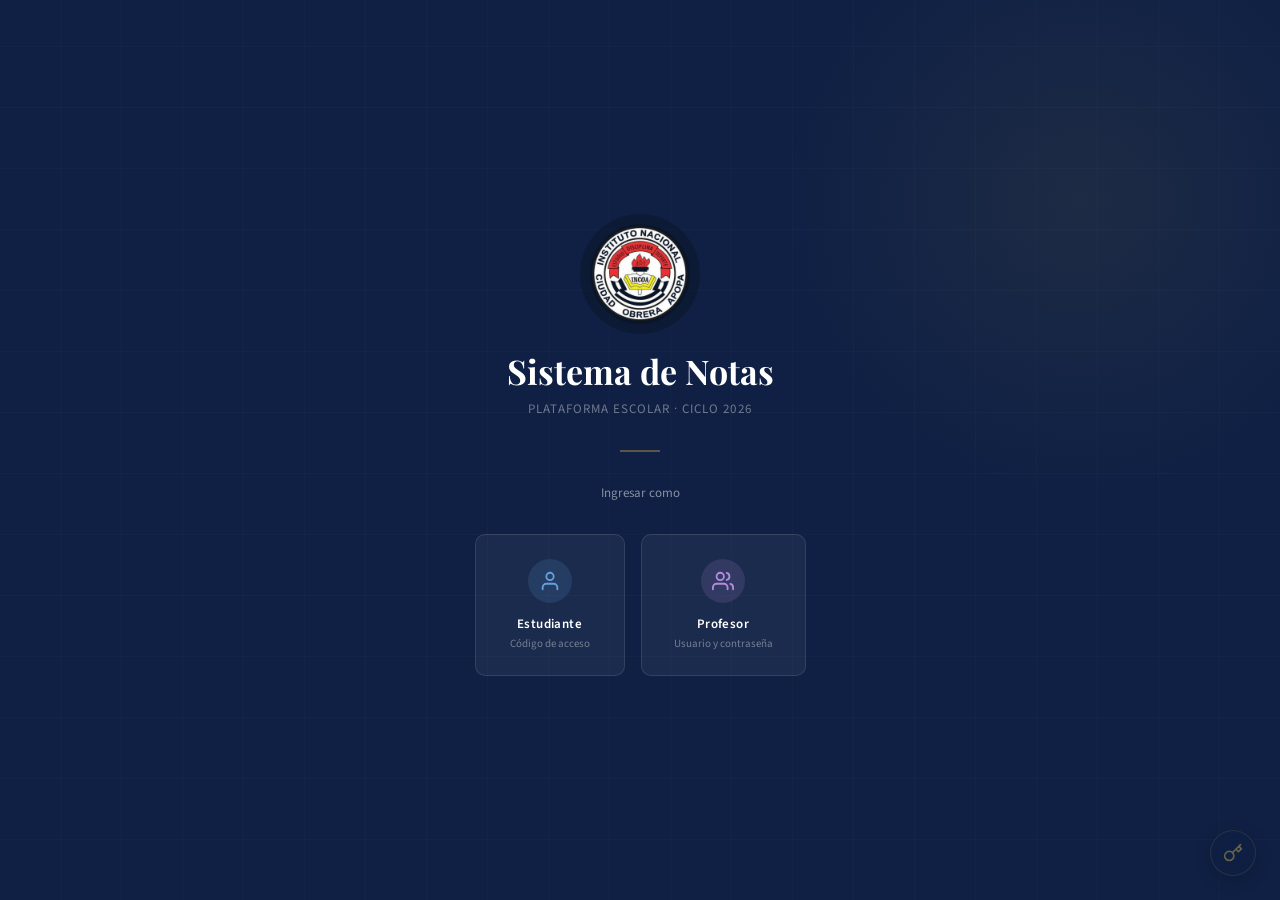
<file: frontend/index.html>
<!DOCTYPE html>
<html lang="es">
<head>
<meta charset="UTF-8">
<meta name="viewport" content="width=device-width, initial-scale=1.0">
<title>Sistema de Notas · Acceso</title>
<link rel="stylesheet" href="css/styles.css">
<style>
  #page-login { min-height: 100vh; }
</style>
</head>
<body>

<!-- ══ LANDING ══ -->
<div id="page-landing" class="page active">
  <div class="landing-inner">
    <div class="landing-crest">
      <img src="img/logo.png" width="100" height="100" alt="Logo INCOA" style="object-fit:cover;border-radius:50%;">
    </div>
    <h1 class="landing-title">Sistema de Notas</h1>
    <p class="landing-sub">Plataforma Escolar · Ciclo 2026</p>
    <div class="landing-divider"></div>
    <p class="landing-label">Ingresar como</p>
    <div class="role-cards">
      <div class="role-card" onclick="showLogin('estudiante')">
        <div class="rc-icon" style="background:rgba(100,160,220,0.15);display:flex;align-items:center;justify-content:center;">
          <svg width="22" height="22" viewBox="0 0 24 24" fill="none" stroke="#64A0DC" stroke-width="2" stroke-linecap="round" stroke-linejoin="round"><path d="M20 21v-2a4 4 0 0 0-4-4H8a4 4 0 0 0-4 4v2"/><circle cx="12" cy="7" r="4"/></svg>
        </div>
        <div class="rc-name">Estudiante</div>
        <div class="rc-desc">Código de acceso</div>
      </div>
      <div class="role-card" onclick="showLogin('maestro')">
        <div class="rc-icon" style="background:rgba(180,140,220,0.15);display:flex;align-items:center;justify-content:center;">
          <svg width="22" height="22" viewBox="0 0 24 24" fill="none" stroke="#B48CDC" stroke-width="2" stroke-linecap="round" stroke-linejoin="round"><path d="M17 21v-2a4 4 0 0 0-4-4H5a4 4 0 0 0-4 4v2"/><circle cx="9" cy="7" r="4"/><path d="M23 21v-2a4 4 0 0 0-3-3.87"/><path d="M16 3.13a4 4 0 0 1 0 7.75"/></svg>
        </div>
        <div class="rc-name">Profesor</div>
        <div class="rc-desc">Usuario y contraseña</div>
      </div>
    </div>
  </div>
</div>

<!-- Burbuja oculta de Administrador -->
<div id="admin-bubble" onclick="showLogin('admin')">
  <svg width="20" height="20" viewBox="0 0 24 24" fill="none" stroke="currentColor" stroke-width="2" stroke-linecap="round" stroke-linejoin="round">
    <path d="M21 2l-2 2m-7.61 7.61a5.5 5.5 0 1 1-7.778 7.778 5.5 5.5 0 0 1 7.777-7.777zm0 0L15.5 7.5m0 0l3 3L22 7l-3-3m-3.5 3.5L19 4"/>
  </svg>
</div>
<div id="admin-bubble-tooltip">Admin</div>



<!-- ══ LOGIN ══ -->
<div id="page-login" class="page" style="display:none;flex-direction:row;align-items:stretch;">
  <div class="login-left">
    <div class="login-left-inner">
      <button class="login-back" onclick="showPage('page-landing')">
        <svg width="14" height="14" viewBox="0 0 24 24" fill="none" stroke="currentColor" stroke-width="2"><polyline points="15 18 9 12 15 6"/></svg>
        Volver
      </button>
      <div class="login-brand">
        <div class="login-crest">
          <img src="img/logo.png" width="70" height="70" alt="Logo INCOA" style="object-fit:cover;border-radius:50%;">
        </div>
        <div class="login-brand-name">Sistema de Notas</div>
        <div class="login-brand-sub">Plataforma Escolar</div>
      </div>
      <div class="login-role-badge">
        <span class="dot" id="login-role-dot"></span>
        <span id="login-role-label">—</span>
      </div>
    </div>
  </div>
  <div class="login-right">
    <div class="login-form-box">
      <h2 class="login-form-title">Iniciar sesión</h2>
      <p class="login-form-sub">Ingresa tu código de acceso y contraseña.</p>
      <div id="login-error" class="login-error"></div>
      <div class="login-form-fields">
        <div class="field">
          <label>Código de acceso</label>
          <input id="inp-codigo" class="input" type="text" placeholder="Ej. USER-001" autocomplete="username">
        </div>
        <div class="field">
          <label>Contraseña</label>
          <input id="inp-password" class="input" type="password" placeholder="••••••••" autocomplete="current-password">
        </div>
        <button class="btn btn-primary" onclick="doLogin()" style="margin-top:.5rem;justify-content:center;">
          Entrar
        </button>
      </div>
    </div>
  </div>
</div>

<div id="toast"></div>
<script src="js/app.js"></script>
<script>
  let rolActual = "";

  function showPage(id) {
    document.querySelectorAll(".page").forEach(p => { p.classList.remove("active"); p.style.display = "none"; });
    const el = document.getElementById(id);
    el.style.display = "flex";
    el.classList.add("active");
    // Ocultar burbuja admin al entrar al login
    const bubble = document.getElementById("admin-bubble");
    const tooltip = document.getElementById("admin-bubble-tooltip");
    const hide = id === "page-login";
    if (bubble) bubble.style.display = hide ? "none" : "flex";
    if (tooltip) tooltip.style.display = hide ? "none" : "";
  }

  function showLogin(rol) {
    rolActual = rol;
    const labels = { estudiante: "Estudiante", maestro: "Maestro", admin: "Administrador" };
    const dots   = { estudiante: "dot-gold", maestro: "dot-green", admin: "dot-red" };
    document.getElementById("login-role-label").textContent = labels[rol];
    const dot = document.getElementById("login-role-dot");
    dot.className = "dot " + dots[rol];
    showPage("page-login");
  }

  async function doLogin() {
    const codigo   = document.getElementById("inp-codigo").value.trim();
    const password = document.getElementById("inp-password").value;
    const errEl    = document.getElementById("login-error");
    errEl.classList.remove("show");
    if (!codigo || !password) { errEl.textContent = "Completa todos los campos."; errEl.classList.add("show"); return; }
    try {
      const data = await POST("/login", { codigo, password });
      localStorage.setItem("sn_token", data.token);
      const destinos = { estudiante: "dashboard-estudiante.html", maestro: "dashboard-maestro.html", admin: "dashboard-admin.html" };
      window.location.href = destinos[data.rol] || "index.html";
    } catch (e) {
      errEl.textContent = e.message;
      errEl.classList.add("show");
    }
  }

  document.addEventListener("keydown", e => {
    if (e.key === "Enter" && document.getElementById("page-login").classList.contains("active")) doLogin();
  });
</script>
</body>
</html>
</file>
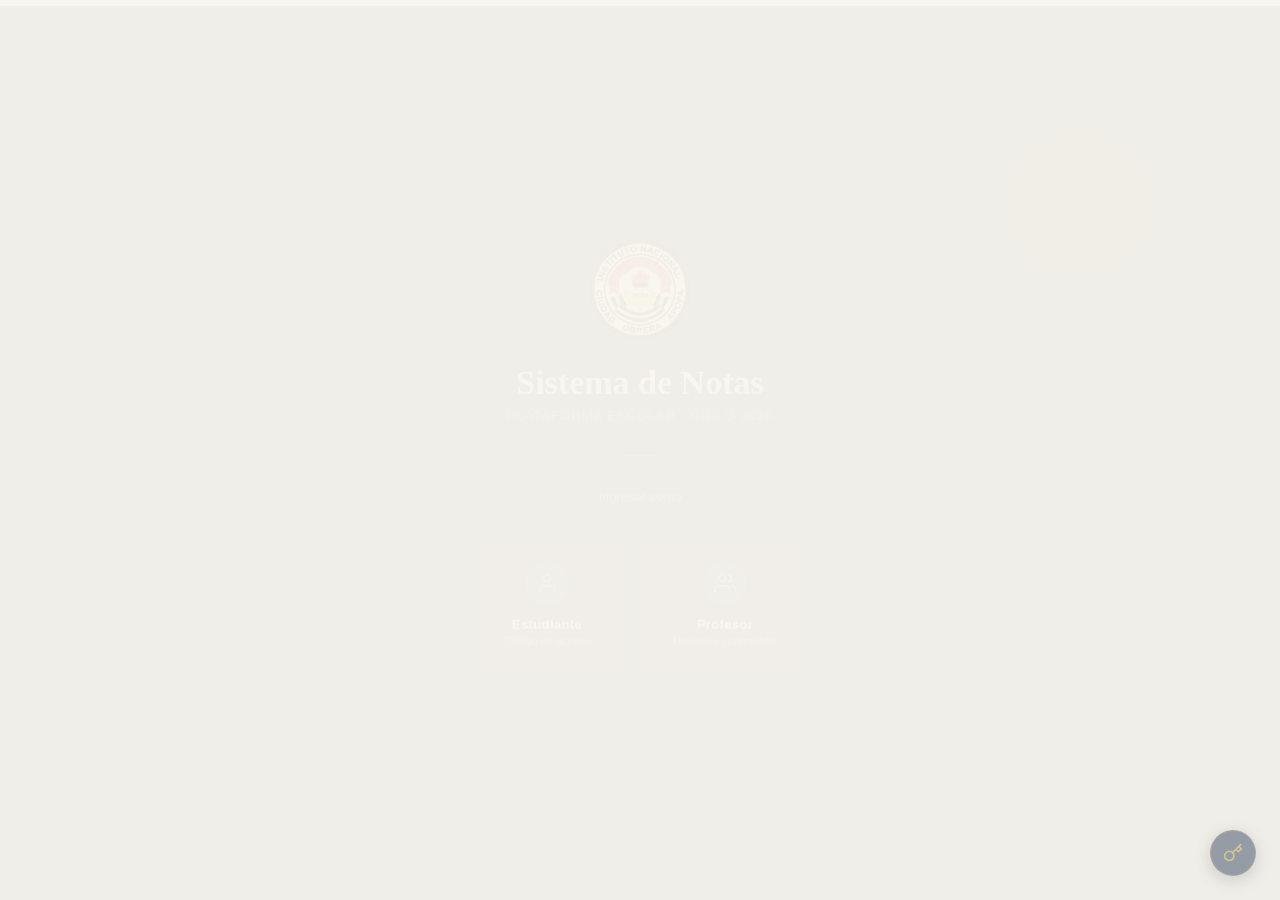
<file: frontend/dashboard-admin.html>
<!DOCTYPE html>
<html lang="es">
<head>
<meta charset="UTF-8">
<meta name="viewport" content="width=device-width, initial-scale=1.0">
<title>Sistema de Notas · Administrador</title>
<link rel="stylesheet" href="css/styles.css">
<style>
  .view { display:none; }
  .view.active { display:block; }
</style>
</head>
<body>

<div id="page-dash" class="page active dashboard">
  <!-- Sidebar -->
  <div class="sidebar">
    <div class="sidebar-header">
      <div class="sidebar-logo">
        <div class="sidebar-crest">
          <img src="img/logo.png" width="46" height="46" alt="Logo INCOA" style="object-fit:cover;border-radius:50%;">
        </div>
        <div class="sidebar-brand">Sistema de Notas <small>Plataforma Escolar</small></div>
      </div>
    </div>
    <div class="sidebar-user">
      <div class="sidebar-user-role" style="color:var(--red)">Administrador</div>
      <div class="sidebar-user-name" id="sb-nombre">—</div>
    </div>
    <nav class="sidebar-nav">
      <div class="nav-section-label">General</div>
      <div class="nav-item active" onclick="showView('v-panel',this)">
        <svg width="15" height="15" viewBox="0 0 24 24" fill="none" stroke="currentColor" stroke-width="2"><rect x="3" y="3" width="7" height="7"/><rect x="14" y="3" width="7" height="7"/><rect x="3" y="14" width="7" height="7"/><rect x="14" y="14" width="7" height="7"/></svg>
        Panel general
      </div>
      <div class="nav-section-label">Gestión</div>
      <div class="nav-item" onclick="showView('v-usuarios',this)">
        <svg width="15" height="15" viewBox="0 0 24 24" fill="none" stroke="currentColor" stroke-width="2"><path d="M17 21v-2a4 4 0 0 0-4-4H5a4 4 0 0 0-4 4v2"/><circle cx="9" cy="7" r="4"/><path d="M23 21v-2a4 4 0 0 0-3-3.87"/><path d="M16 3.13a4 4 0 0 1 0 7.75"/></svg>
        Usuarios
      </div>
      <div class="nav-item" onclick="showView('v-materias',this)">
        <svg width="15" height="15" viewBox="0 0 24 24" fill="none" stroke="currentColor" stroke-width="2"><path d="M14 2H6a2 2 0 0 0-2 2v16a2 2 0 0 0 2 2h12a2 2 0 0 0 2-2V8z"/><polyline points="14 2 14 8 20 8"/></svg>
        Materias
      </div>
      <div class="nav-section-label">Control</div>
      <div class="nav-item" onclick="showView('v-periodos',this)">
        <svg width="15" height="15" viewBox="0 0 24 24" fill="none" stroke="currentColor" stroke-width="2"><rect x="3" y="4" width="18" height="18" rx="2"/><line x1="16" y1="2" x2="16" y2="6"/><line x1="8" y1="2" x2="8" y2="6"/><line x1="3" y1="10" x2="21" y2="10"/></svg>
        Periodos
      </div>
    </nav>
    <div class="sidebar-footer">
      <button class="btn-logout" onclick="logout()">
        <svg width="14" height="14" viewBox="0 0 24 24" fill="none" stroke="currentColor" stroke-width="2"><path d="M9 21H5a2 2 0 0 1-2-2V5a2 2 0 0 1 2-2h4"/><polyline points="16 17 21 12 16 7"/><line x1="21" y1="12" x2="9" y2="12"/></svg>
        Cerrar sesión
      </button>
    </div>
  </div>

  <!-- Contenido -->
  <div class="main-content">
    <div class="topbar">
      <div>
        <div class="topbar-title" id="topbar-title">Panel de Administración</div>
        <div class="topbar-meta">Ciclo Escolar 2026</div>
      </div>
      <div class="topbar-right" id="topbar-right"></div>
    </div>

    <div class="page-body">

      <!-- ── PANEL GENERAL ── -->
      <div id="v-panel" class="view active">
        <div class="stat-grid" id="stats-grid">
          <div class="spinner"></div>
        </div>
        <div class="admin-grid">
          <div>
            <div class="section-title" style="margin-bottom:.75rem">Estado del sistema</div>
            <div class="data-card" style="padding:0 1rem">
              <div id="info-periodos"></div>
            </div>
          </div>
          <div>
            <div class="section-title" style="margin-bottom:.75rem">Avance por materia</div>
            <div class="data-card">
              <table class="data-table">
                <thead><tr><th>Materia</th><th>Maestro</th><th>Progreso</th></tr></thead>
                <tbody id="avance-tbody"></tbody>
              </table>
            </div>
          </div>
        </div>
      </div>

      <!-- ── USUARIOS ── -->
      <div id="v-usuarios" class="view">
        <div class="section-card-header" style="margin-bottom:1rem">
          <div>
            <div class="section-title">Gestión de Usuarios</div>
            <div id="capacidad-label" style="font-size:12px;color:var(--gray-400);margin-top:3px"></div>
          </div>
          <button class="btn btn-primary btn-sm" onclick="openModalUsuario()">+ Nuevo usuario</button>
        </div>
        <div class="data-card">
          <table class="data-table">
            <thead><tr><th>Nombre</th><th>Código</th><th>Rol</th><th>Estado</th><th>Acciones</th></tr></thead>
            <tbody id="usuarios-tbody"></tbody>
          </table>
        </div>
      </div>

      <!-- ── MATERIAS ── -->
      <div id="v-materias" class="view">
        <div class="section-card-header" style="margin-bottom:1rem">
          <div class="section-title">Materias</div>
          <button class="btn btn-primary btn-sm" onclick="openModalMateria()">+ Nueva materia</button>
        </div>
        <div class="data-card">
          <table class="data-table">
            <thead><tr><th>Materia</th><th>Maestro asignado</th><th>Acciones</th></tr></thead>
            <tbody id="materias-tbody"></tbody>
          </table>
        </div>
      </div>

      <!-- ── PERIODOS ── -->
      <div id="v-periodos" class="view">
        <div class="section-card-header" style="margin-bottom:1rem">
          <div class="section-title">Periodos Escolares</div>
          <button class="btn btn-primary btn-sm" onclick="openModalPeriodo()">+ Nuevo periodo</button>
        </div>
        <div class="data-card">
          <table class="data-table">
            <thead><tr><th>Nombre</th><th>Estado</th><th>Acciones</th></tr></thead>
            <tbody id="periodos-tbody"></tbody>
          </table>
        </div>
      </div>

    </div>
  </div>
</div>

<!-- Modal: Nuevo/Editar Usuario -->
<div id="modal-usuario" class="modal-overlay">
  <div class="modal">
    <div class="modal-title" id="modal-u-title">Nuevo Usuario</div>
    <div class="form-grid">
      <div class="field"><label>Nombre completo</label><input id="u-nombre" class="input" type="text" placeholder="Apellidos, Nombre"></div>
      <div class="field"><label>Código de acceso</label><input id="u-codigo" class="input" type="text" placeholder="Ej. EST-0041"></div>
      <div class="field">
        <label>Rol</label>
        <select id="u-rol" class="input">
          <option value="estudiante">Estudiante</option>
          <option value="maestro">Maestro</option>
          <option value="admin">Administrador</option>
        </select>
      </div>
      <div class="field"><label>Contraseña</label><input id="u-password" class="input" type="password" placeholder="Dejar vacío para no cambiar"></div>
    </div>
    <div class="modal-actions">
      <button class="btn btn-outline" onclick="closeModal('modal-usuario')">Cancelar</button>
      <button class="btn btn-primary" onclick="guardarUsuario()">Guardar</button>
    </div>
  </div>
</div>

<!-- Modal: Nueva Materia -->
<div id="modal-materia" class="modal-overlay">
  <div class="modal">
    <div class="modal-title">Nueva Materia</div>
    <div class="form-grid">
      <div class="field"><label>Nombre de la materia</label><input id="m-nombre" class="input" type="text" placeholder="Ej. Física"></div>
      <div class="field">
        <label>Maestro asignado</label>
        <select id="m-maestro" class="input"></select>
      </div>
    </div>
    <div class="modal-actions">
      <button class="btn btn-outline" onclick="closeModal('modal-materia')">Cancelar</button>
      <button class="btn btn-primary" onclick="guardarMateria()">Guardar</button>
    </div>
  </div>
</div>

<!-- Modal: Nuevo Periodo -->
<div id="modal-periodo" class="modal-overlay">
  <div class="modal">
    <div class="modal-title">Nuevo Periodo</div>
    <div class="form-grid">
      <div class="field"><label>Nombre del periodo</label><input id="p-nombre" class="input" type="text" placeholder="Ej. Periodo I · 2025"></div>
    </div>
    <div class="modal-actions">
      <button class="btn btn-outline" onclick="closeModal('modal-periodo')">Cancelar</button>
      <button class="btn btn-primary" onclick="guardarPeriodo()">Crear</button>
    </div>
  </div>
</div>

<div id="toast"></div>
<script src="js/app.js"></script>
<script>
  let usuario = null;
  let editUserId = null;
  let resumenData = {};

  function showView(id, el) {
    document.querySelectorAll(".view").forEach(v => v.classList.remove("active"));
    document.querySelectorAll(".nav-item").forEach(n => n.classList.remove("active"));
    document.getElementById(id).classList.add("active");
    if (el) el.classList.add("active");
    // Cargar datos de la vista
    if (id === "v-panel")    cargarPanel();
    if (id === "v-usuarios") cargarUsuarios();
    if (id === "v-materias") cargarMaterias();
    if (id === "v-periodos") cargarPeriodos();
  }

  async function init() {
    usuario = await requireAuth();
    if (usuario.rol !== "admin") { window.location.href = "index.html"; return; }
    document.getElementById("sb-nombre").textContent = usuario.nombre;
    cargarPanel();
  }

  // ── PANEL GENERAL ──────────────────────────────────────
  async function cargarPanel() {
    const r = await GET("/resumen");
    resumenData = r;

    const pctTotal = Math.round((r.total_usuarios / r.max_total) * 100);
    const pctEst   = Math.round((r.total_estudiantes / r.max_estudiantes) * 100);

    document.getElementById("stats-grid").innerHTML = `
      <div class="stat-card stat-accent">
        <div class="stat-label">Usuarios totales</div>
        <div class="stat-value">${r.total_usuarios}</div>
        <div class="stat-sub">de ${r.max_total} máximo</div>
        <div class="capacity-wrap"><div class="capacity-bar ${r.total_usuarios >= r.max_total ? 'full' : ''}" style="width:${pctTotal}%"></div></div>
      </div>
      <div class="stat-card">
        <div class="stat-label">Estudiantes</div>
        <div class="stat-value">${r.total_estudiantes}</div>
        <div class="stat-sub">de ${r.max_estudiantes} máximo</div>
        <div class="capacity-wrap"><div class="capacity-bar ${r.total_estudiantes >= r.max_estudiantes ? 'full' : ''}" style="width:${pctEst}%"></div></div>
      </div>
      <div class="stat-card">
        <div class="stat-label">Maestros</div>
        <div class="stat-value">${r.total_maestros}</div>
        <div class="stat-sub">docentes registrados</div>
      </div>
      <div class="stat-card">
        <div class="stat-label">Notas registradas</div>
        <div class="stat-value">${r.total_notas}</div>
        <div class="stat-sub">${r.periodo_activo ? 'Periodo activo: ' + r.periodo_activo : 'Sin periodo activo'}</div>
      </div>
    `;

    const periodos = await GET("/periodos");
    document.getElementById("info-periodos").innerHTML = periodos.length
      ? periodos.map(p => `
        <div class="info-row">
          <span class="info-row-label">${p.nombre}</span>
          <span class="info-row-value">
            <span class="dot ${p.activo ? "dot-green" : "dot-gray"}"></span>
            ${p.activo ? "Abierto" : "Cerrado"}
          </span>
        </div>`).join("")
      : `<div class="info-row"><span class="info-row-label" style="color:var(--gray-400)">Sin periodos creados aún</span></div>`;

    document.getElementById("avance-tbody").innerHTML = r.avance_materias.length
      ? r.avance_materias.map(m => {
          const pct = r.total_estudiantes > 0 ? Math.round((m.ingresadas / r.total_estudiantes) * 100) : 0;
          const color = pct >= 80 ? "var(--green)" : pct >= 50 ? "var(--gold)" : "var(--red)";
          return `<tr>
            <td style="font-weight:500">${m.materia}</td>
            <td style="color:var(--gray-600);font-size:12px">${m.maestro}</td>
            <td>
              <div class="progress-row">
                <div class="progress-bar-wrap">
                  <div class="progress-bar" style="width:${pct}%;background:${color}"></div>
                </div>
                <span style="font-size:11px;color:var(--gray-400);white-space:nowrap">${m.ingresadas}/${r.total_estudiantes}</span>
              </div>
            </td>
          </tr>`;
        }).join("")
      : `<tr><td colspan="3" style="text-align:center;color:var(--gray-400);padding:2rem;font-size:13px">Sin materias creadas</td></tr>`;
  }

  // ── USUARIOS ──────────────────────────────────────────
  async function cargarUsuarios() {
    const [usuarios, r] = await Promise.all([GET("/usuarios"), GET("/resumen")]);
    const cap = document.getElementById("capacidad-label");
    cap.textContent = `${r.total_usuarios} de ${r.max_total} usuarios · ${r.total_estudiantes} de ${r.max_estudiantes} estudiantes`;

    document.getElementById("usuarios-tbody").innerHTML = usuarios.map(u => `
      <tr>
        <td style="font-weight:500">${u.nombre}</td>
        <td style="font-family:'Source Code Pro',monospace;font-size:12px;color:var(--gray-400)">${u.codigo}</td>
        <td><span class="tag tag-${u.rol}">${u.rol}</span></td>
        <td><span class="dot ${u.activo ? "dot-green" : "dot-gray"}"></span> ${u.activo ? "Activo" : "Inactivo"}</td>
        <td>
          <div class="action-btns">
            <button class="btn btn-outline btn-sm" onclick='openModalEditar(${JSON.stringify(u)})'>Editar</button>
            <button class="btn btn-outline btn-sm" onclick="toggleActivo(${u.id},${u.activo})">${u.activo ? "Desactivar" : "Activar"}</button>
            <button class="btn btn-danger btn-sm" onclick="eliminarUsuario(${u.id},'${u.nombre.replace(/'/g,"\\'")}')">Eliminar</button>
          </div>
        </td>
      </tr>`).join("");
  }

  function openModalUsuario() {
    editUserId = null;
    document.getElementById("modal-u-title").textContent = "Nuevo Usuario";
    ["u-nombre","u-codigo","u-password"].forEach(id => document.getElementById(id).value = "");
    document.getElementById("u-rol").value = "estudiante";
    document.getElementById("modal-usuario").classList.add("open");
  }

  function openModalEditar(u) {
    editUserId = u.id;
    document.getElementById("modal-u-title").textContent = "Editar Usuario";
    document.getElementById("u-nombre").value = u.nombre;
    document.getElementById("u-codigo").value = u.codigo;
    document.getElementById("u-rol").value = u.rol;
    document.getElementById("u-password").value = "";
    document.getElementById("modal-usuario").classList.add("open");
  }

  async function guardarUsuario() {
    const nombre   = document.getElementById("u-nombre").value.trim();
    const codigo   = document.getElementById("u-codigo").value.trim();
    const rol      = document.getElementById("u-rol").value;
    const password = document.getElementById("u-password").value;
    if (!nombre || !codigo) { toast("Nombre y código son obligatorios","error"); return; }
    try {
      if (editUserId) {
        await PATCH(`/usuarios/${editUserId}`, { nombre, password });
      } else {
        if (!password) { toast("La contraseña es obligatoria para nuevos usuarios","error"); return; }
        await POST("/usuarios", { nombre, codigo, rol, password });
      }
      toast("Usuario guardado");
      closeModal("modal-usuario");
      cargarUsuarios();
      cargarPanel();
    } catch(e) { toast(e.message,"error"); }
  }

  async function toggleActivo(uid, actual) {
    await PATCH(`/usuarios/${uid}`, { activo: !actual });
    toast("Estado actualizado");
    cargarUsuarios();
  }

  async function eliminarUsuario(uid, nombre) {
    if (!confirm(`¿Eliminar al usuario "${nombre}" y todas sus notas? Esta acción no se puede deshacer.`)) return;
    try {
      await DELETE(`/usuarios/${uid}`);
      toast("Usuario eliminado");
      cargarUsuarios();
      cargarPanel();
    } catch(e) { toast(e.message,"error"); }
  }

  // ── MATERIAS ──────────────────────────────────────────
  async function cargarMaterias() {
    const materias = await GET("/materias");
    document.getElementById("materias-tbody").innerHTML = materias.length
      ? materias.map(m => `
        <tr>
          <td style="font-weight:500">${m.nombre}</td>
          <td style="color:var(--gray-600)">${m.maestro}</td>
          <td>
            <button class="btn btn-danger btn-sm" onclick="eliminarMateria(${m.id},'${m.nombre.replace(/'/g,"\\'")}')">Eliminar</button>
          </td>
        </tr>`).join("")
      : `<tr><td colspan="3" style="text-align:center;color:var(--gray-400);padding:2rem;font-size:13px">Sin materias registradas</td></tr>`;
  }

  async function openModalMateria() {
    document.getElementById("m-nombre").value = "";
    const maestros = await GET("/maestros");
    const sel = document.getElementById("m-maestro");
    sel.innerHTML = maestros.length
      ? maestros.map(m => `<option value="${m.id}">${m.nombre}</option>`).join("")
      : `<option value="">Sin maestros disponibles</option>`;
    document.getElementById("modal-materia").classList.add("open");
  }

  async function guardarMateria() {
    const nombre    = document.getElementById("m-nombre").value.trim();
    const maestroId = document.getElementById("m-maestro").value;
    if (!nombre) { toast("Ingresa el nombre de la materia","error"); return; }
    try {
      await POST("/materias", { nombre, maestro_id: maestroId || null });
      toast("Materia creada");
      closeModal("modal-materia");
      cargarMaterias();
    } catch(e) { toast(e.message,"error"); }
  }

  async function eliminarMateria(id, nombre) {
    if (!confirm(`¿Eliminar la materia "${nombre}" y todas sus notas asociadas?`)) return;
    await DELETE(`/materias/${id}`);
    toast("Materia eliminada");
    cargarMaterias();
  }

  // ── PERIODOS ──────────────────────────────────────────
  async function cargarPeriodos() {
    const periodos = await GET("/periodos");
    document.getElementById("periodos-tbody").innerHTML = periodos.length
      ? periodos.map(p => `
        <tr>
          <td style="font-weight:500">${p.nombre}</td>
          <td>
            <span class="periodo-badge ${p.activo ? "periodo-open" : "periodo-closed"}">
              ${p.activo ? "● Abierto" : "● Cerrado"}
            </span>
          </td>
          <td>
            <button class="btn btn-outline btn-sm" onclick="togglePeriodo(${p.id})">
              ${p.activo ? "Cerrar periodo" : "Abrir periodo"}
            </button>
          </td>
        </tr>`).join("")
      : `<tr><td colspan="3" style="text-align:center;color:var(--gray-400);padding:2rem;font-size:13px">Sin periodos creados</td></tr>`;
  }

  async function openModalPeriodo() {
    document.getElementById("p-nombre").value = "";
    document.getElementById("modal-periodo").classList.add("open");
  }

  async function guardarPeriodo() {
    const nombre = document.getElementById("p-nombre").value.trim();
    if (!nombre) { toast("Ingresa el nombre del periodo","error"); return; }
    try {
      await POST("/periodos", { nombre, activo: false });
      toast("Periodo creado");
      closeModal("modal-periodo");
      cargarPeriodos();
    } catch(e) { toast(e.message,"error"); }
  }

  async function togglePeriodo(id) {
    await POST(`/periodos/${id}/toggle`);
    toast("Estado del periodo actualizado");
    cargarPeriodos();
    cargarPanel();
  }

  // ── UTILS ─────────────────────────────────────────────
  function closeModal(id) { document.getElementById(id).classList.remove("open"); }
  document.querySelectorAll(".modal-overlay").forEach(m => {
    m.addEventListener("click", e => { if (e.target === m) m.classList.remove("open"); });
  });

  async function logout() {
    await POST("/logout").catch(() => {});
    localStorage.removeItem("sn_token");
    window.location.href = "index.html";
  }

  init();
</script>
</body>
</html>
</file>
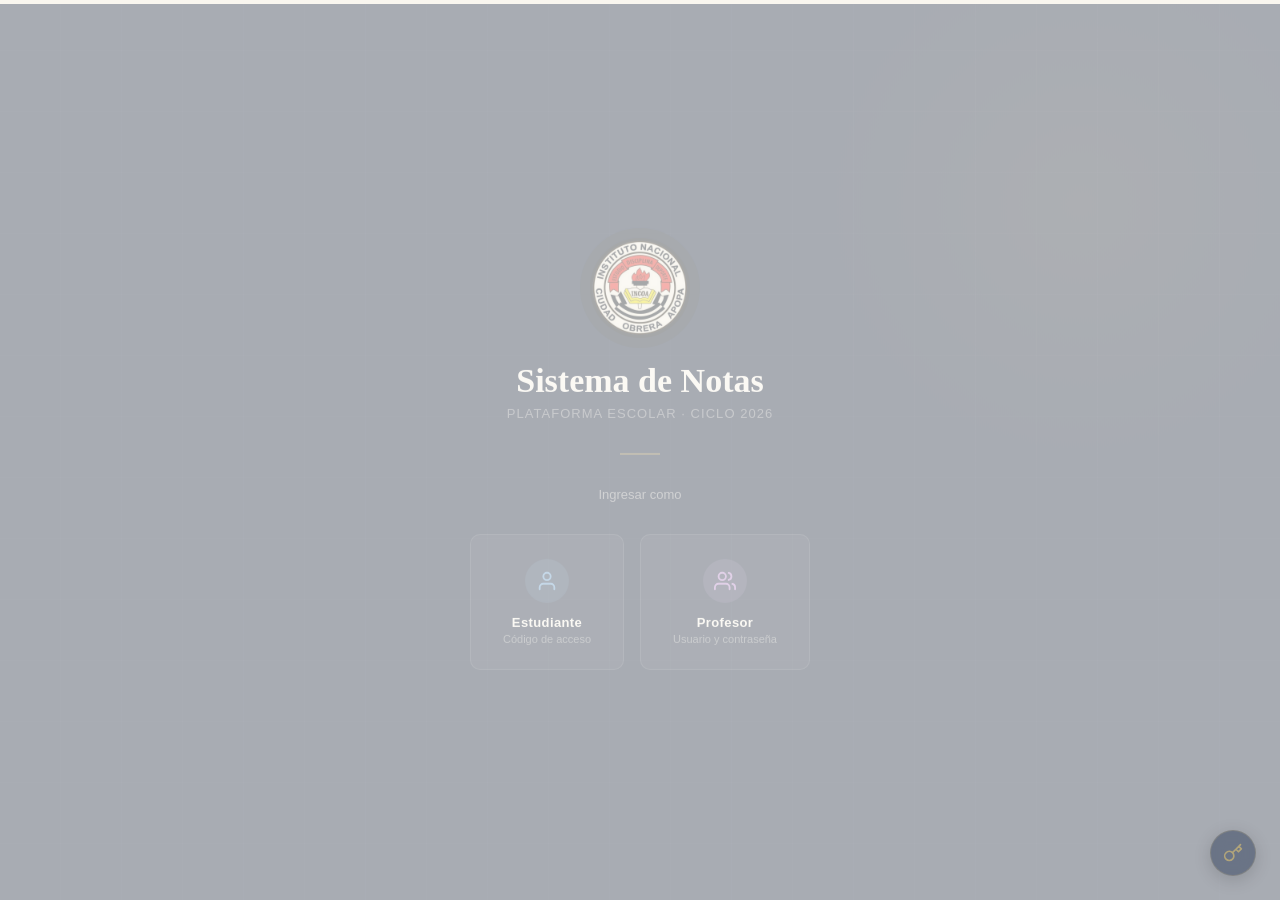
<file: frontend/dashboard-estudiante.html>
<!DOCTYPE html>
<html lang="es">
<head>
<meta charset="UTF-8">
<meta name="viewport" content="width=device-width, initial-scale=1.0">
<title>Sistema de Notas · Estudiante</title>
<link rel="stylesheet" href="css/styles.css">
</head>
<body>

<div id="page-dash" class="page active dashboard">
  <!-- Sidebar -->
  <div class="sidebar">
    <div class="sidebar-header">
      <div class="sidebar-logo">
        <div class="sidebar-crest">
          <img src="img/logo.png" width="46" height="46" alt="Logo INCOA" style="object-fit:cover;border-radius:50%;">
        </div>
        <div class="sidebar-brand">Sistema de Notas <small>Plataforma Escolar</small></div>
      </div>
    </div>
    <div class="sidebar-user">
      <div class="sidebar-user-role" style="color:var(--gold)">Estudiante</div>
      <div class="sidebar-user-name" id="sb-nombre">—</div>
    </div>
    <nav class="sidebar-nav">
      <div class="nav-section-label">Mi cuenta</div>
      <div class="nav-item active">
        <svg width="15" height="15" viewBox="0 0 24 24" fill="none" stroke="currentColor" stroke-width="2"><rect x="3" y="3" width="7" height="7"/><rect x="14" y="3" width="7" height="7"/><rect x="3" y="14" width="7" height="7"/><rect x="14" y="14" width="7" height="7"/></svg>
        Mis notas
      </div>
    </nav>
    <div class="sidebar-footer">
      <button class="btn-logout" onclick="logout()">
        <svg width="14" height="14" viewBox="0 0 24 24" fill="none" stroke="currentColor" stroke-width="2"><path d="M9 21H5a2 2 0 0 1-2-2V5a2 2 0 0 1 2-2h4"/><polyline points="16 17 21 12 16 7"/><line x1="21" y1="12" x2="9" y2="12"/></svg>
        Cerrar sesión
      </button>
    </div>
  </div>

  <!-- Contenido principal -->
  <div class="main-content">
    <div class="topbar">
      <div>
        <div class="topbar-title">Mis Calificaciones</div>
        <div class="topbar-meta">Ciclo Escolar 2026</div>
      </div>
      <div class="topbar-right">
        <div class="trim-selector" id="periodo-selector"></div>
      </div>
    </div>

    <div class="page-body">
      <!-- Promedio general -->
      <div class="promedio-box">
        <div>
          <div class="promedio-label">Promedio general del periodo</div>
          <div class="promedio-val" id="promedio-val">—</div>
        </div>
        <svg width="48" height="48" viewBox="0 0 24 24" fill="none" stroke="rgba(255,255,255,0.15)" stroke-width="1.5"><path d="M22 10v6M2 10l10-5 10 5-10 5z"/><path d="M6 12v5c3 3 9 3 12 0v-5"/></svg>
      </div>

      <!-- Cards de notas -->
      <div class="section-title" style="margin-bottom:1rem">Detalle por materia</div>
      <div id="notas-grid" class="notas-grid"></div>

      <!-- Historial completo -->
      <div class="section-title" style="margin-bottom:.75rem">Historial completo</div>
      <div class="data-card">
        <table class="data-table">
          <thead><tr><th>Materia</th><th>Periodo</th><th>Nota</th></tr></thead>
          <tbody id="tabla-historial"></tbody>
        </table>
      </div>
    </div>
  </div>
</div>

<div id="toast"></div>
<script src="js/app.js"></script>
<script>
  let usuario = null;
  let periodos = [];
  let periodoSel = null;

  async function init() {
    usuario = await requireAuth();
    if (usuario.rol !== "estudiante") { window.location.href = "index.html"; return; }
    document.getElementById("sb-nombre").textContent = usuario.nombre;

    periodos = await GET("/periodos");
    const activo = periodos.find(p => p.activo);
    periodoSel = activo ? activo.id : (periodos[0]?.id || null);

    renderPeriodoBtns();
    await cargarNotas();
  }

  function renderPeriodoBtns() {
    const sel = document.getElementById("periodo-selector");
    if (!periodos.length) { sel.innerHTML = `<span style="font-size:12px;color:var(--gray-400)">Sin periodos</span>`; return; }
    sel.innerHTML = periodos.map(p => `
      <button class="trim-btn ${p.id === periodoSel ? 'active' : ''}"
        onclick="selPeriodo(${p.id})">${p.nombre.replace(/ · \d{4}/,"")}</button>
    `).join("");
  }

  async function selPeriodo(id) {
    periodoSel = id;
    renderPeriodoBtns();
    await cargarNotas();
  }

  async function cargarNotas() {
    const notas    = periodoSel ? await GET(`/estudiantes/${usuario.id}/notas?periodo_id=${periodoSel}`) : [];
    const historial = await GET(`/estudiantes/${usuario.id}/notas`);

    // Promedio
    const vals = notas.map(n => n.nota).filter(v => v !== null && v !== undefined);
    const prom = vals.length ? (vals.reduce((a,b) => a+b, 0) / vals.length) : null;
    document.getElementById("promedio-val").textContent = prom !== null ? prom.toFixed(2) : "Sin notas";

    // Cards
    const grid = document.getElementById("notas-grid");
    if (!notas.length) {
      grid.innerHTML = `<p style="color:var(--gray-400);font-size:14px;grid-column:1/-1">No hay notas registradas para este periodo.</p>`;
    } else {
      grid.innerHTML = notas.map(n => {
        const cls = n.nota >= 8 ? "high" : n.nota >= 6 ? "mid" : "low";
        return `<div class="nota-card ${cls}">
          <div class="nota-card-materia">${n.materia}</div>
          <div class="nota-card-valor">${n.nota.toFixed(1)}</div>
          <div class="nota-card-periodo">${n.periodo}</div>
        </div>`;
      }).join("");
    }

    // Historial
    const tbody = document.getElementById("tabla-historial");
    tbody.innerHTML = historial.length
      ? historial.map(n => `<tr>
          <td style="font-weight:500">${n.materia}</td>
          <td style="color:var(--gray-400);font-size:12px">${n.periodo}</td>
          <td>${gradePill(n.nota)}</td>
        </tr>`).join("")
      : `<tr><td colspan="3" style="text-align:center;color:var(--gray-400);padding:2rem">Sin historial registrado</td></tr>`;
  }

  async function logout() {
    await POST("/logout").catch(() => {});
    localStorage.removeItem("sn_token");
    window.location.href = "index.html";
  }

  init();
</script>
</body>
</html>
</file>
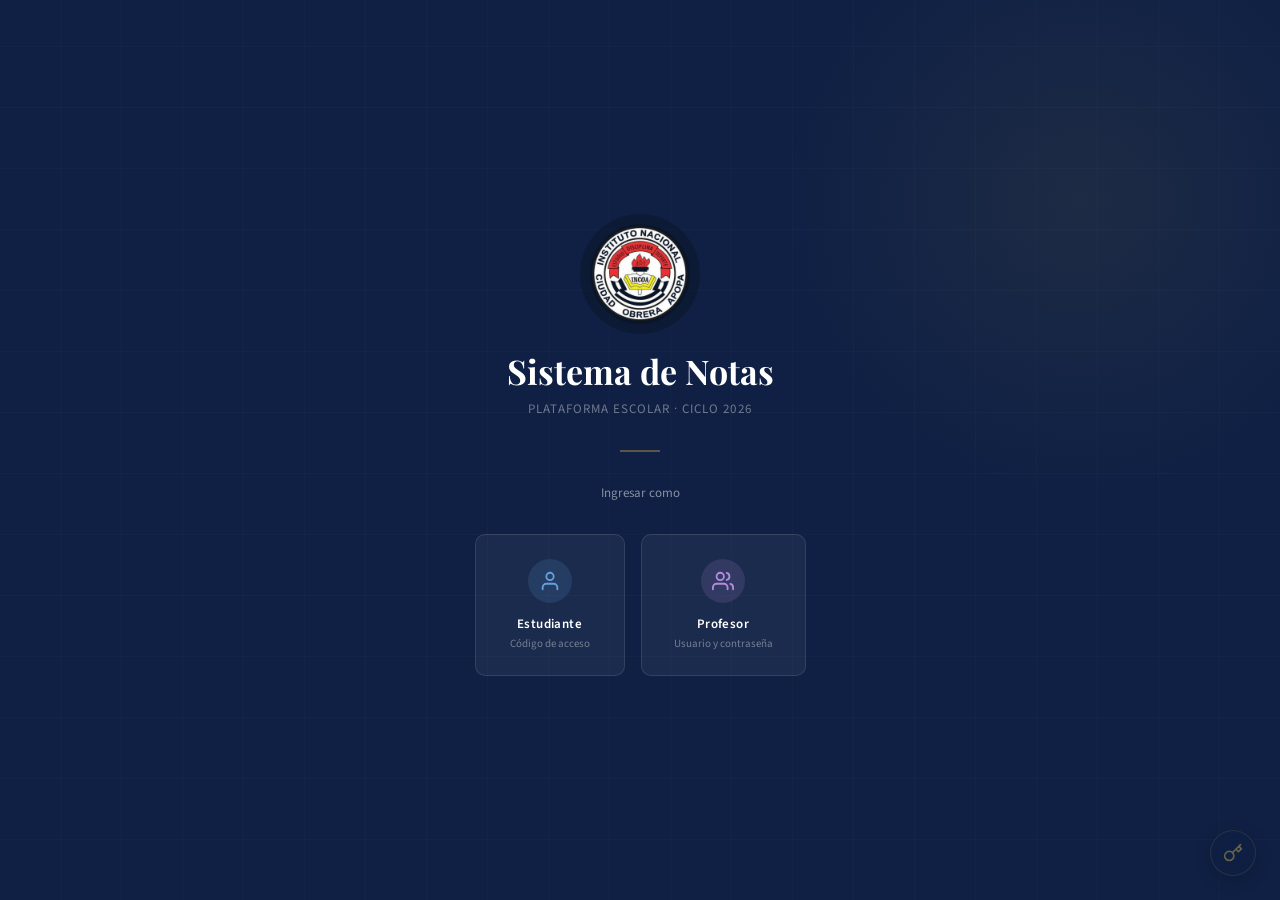
<file: frontend/dashboard-maestro.html>
<!DOCTYPE html>
<html lang="es">
<head>
<meta charset="UTF-8">
<meta name="viewport" content="width=device-width, initial-scale=1.0">
<title>Sistema de Notas · Maestro</title>
<link rel="stylesheet" href="css/styles.css">
</head>
<body>

<div id="page-dash" class="page active dashboard">
  <!-- Sidebar -->
  <div class="sidebar">
    <div class="sidebar-header">
      <div class="sidebar-logo">
        <div class="sidebar-crest">
          <img src="img/logo.png" width="32" height="32" alt="Logo INCOA" style="object-fit:cover;border-radius:50%;">
        </div>
        <div class="sidebar-brand">Sistema de Notas <small>Plataforma Escolar</small></div>
      </div>
    </div>
    <div class="sidebar-user">
      <div class="sidebar-user-role" style="color:var(--green)">Maestro</div>
      <div class="sidebar-user-name" id="sb-nombre">—</div>
    </div>
    <nav class="sidebar-nav">
      <div class="nav-section-label">Gestión</div>
      <div class="nav-item active">
        <svg width="15" height="15" viewBox="0 0 24 24" fill="none" stroke="currentColor" stroke-width="2"><path d="M14 2H6a2 2 0 0 0-2 2v16a2 2 0 0 0 2 2h12a2 2 0 0 0 2-2V8z"/><polyline points="14 2 14 8 20 8"/></svg>
        Ingreso de notas
      </div>
    </nav>
    <div class="sidebar-footer">
      <button class="btn-logout" onclick="logout()">
        <svg width="14" height="14" viewBox="0 0 24 24" fill="none" stroke="currentColor" stroke-width="2"><path d="M9 21H5a2 2 0 0 1-2-2V5a2 2 0 0 1 2-2h4"/><polyline points="16 17 21 12 16 7"/><line x1="21" y1="12" x2="9" y2="12"/></svg>
        Cerrar sesión
      </button>
    </div>
  </div>

  <!-- Contenido -->
  <div class="main-content">
    <div class="topbar">
      <div>
        <div class="topbar-title">Ingreso de Notas</div>
        <div class="topbar-meta">Selecciona materia y periodo</div>
      </div>
      <div class="topbar-right">
        <span id="periodo-badge" class="periodo-badge periodo-closed hidden"></span>
      </div>
    </div>

    <div class="page-body">
      <!-- Filtros -->
      <div class="section-card">
        <div class="filter-row">
          <div class="field">
            <label>Materia</label>
            <select id="sel-materia" class="input" onchange="cargarTabla()">
              <option value="">— Seleccionar —</option>
            </select>
          </div>
          <div class="field">
            <label>Periodo</label>
            <select id="sel-periodo" class="input" onchange="cargarTabla()">
              <option value="">— Seleccionar —</option>
            </select>
          </div>
        </div>
      </div>

      <!-- Tabla de notas -->
      <div class="section-card" id="tabla-wrapper" style="display:none">
        <div class="section-card-header">
          <div class="section-title" id="tabla-titulo">Estudiantes</div>
          <div style="font-size:12px;color:var(--gray-400)" id="ingresadas-label"></div>
        </div>
        <div class="data-card">
          <table class="data-table">
            <thead>
              <tr>
                <th>#</th>
                <th>Estudiante</th>
                <th>Código</th>
                <th>Nota actual</th>
                <th>Nueva nota</th>
                <th>Estado</th>
              </tr>
            </thead>
            <tbody id="tbody-notas"></tbody>
          </table>
        </div>
      </div>

      <div id="placeholder" class="empty-state">
        <svg width="48" height="48" viewBox="0 0 24 24" fill="none" stroke="currentColor" stroke-width="1.5"><path d="M14 2H6a2 2 0 0 0-2 2v16a2 2 0 0 0 2 2h12a2 2 0 0 0 2-2V8z"/><polyline points="14 2 14 8 20 8"/><line x1="16" y1="13" x2="8" y2="13"/><line x1="16" y1="17" x2="8" y2="17"/></svg>
        <p>Selecciona una materia y un periodo para ver los estudiantes.</p>
      </div>
    </div>
  </div>
</div>

<div id="toast"></div>
<script src="js/app.js"></script>
<script>
  let usuario = null;
  let estudiantes = [];
  let notasActuales = {};

  async function init() {
    usuario = await requireAuth();
    if (usuario.rol !== "maestro" && usuario.rol !== "admin") { window.location.href = "index.html"; return; }
    document.getElementById("sb-nombre").textContent = usuario.nombre;

    // Cargar materias del maestro
    const materias = await GET(`/maestros/${usuario.id}/materias`);
    const selMat = document.getElementById("sel-materia");
    if (materias.length) {
      materias.forEach(m => { selMat.innerHTML += `<option value="${m.id}">${m.nombre}</option>`; });
    } else {
      selMat.innerHTML += `<option disabled>Sin materias asignadas</option>`;
    }

    // Cargar periodos
    const periodos = await GET("/periodos");
    const selPer = document.getElementById("sel-periodo");
    if (periodos.length) {
      periodos.forEach(p => { selPer.innerHTML += `<option value="${p.id}" ${p.activo?"selected":""}>${p.nombre}</option>`; });
    } else {
      selPer.innerHTML += `<option disabled>Sin periodos creados</option>`;
    }

    // Cargar estudiantes
    estudiantes = await GET("/estudiantes");
  }

  async function cargarTabla() {
    const matId = document.getElementById("sel-materia").value;
    const perId = document.getElementById("sel-periodo").value;
    if (!matId || !perId) {
      document.getElementById("tabla-wrapper").style.display = "none";
      document.getElementById("placeholder").style.display = "block";
      return;
    }

    // Notas existentes
    const notas = await GET(`/notas?materia_id=${matId}&periodo_id=${perId}`);
    notasActuales = {};
    notas.forEach(n => { notasActuales[n.estudiante_id] = n; });

    const ingresadas = notas.length;
    document.getElementById("ingresadas-label").textContent =
      `${ingresadas} / ${estudiantes.length} notas ingresadas`;

    // Periodo badge
    const periodos = await GET("/periodos");
    const per = periodos.find(p => p.id == perId);
    const badge = document.getElementById("periodo-badge");
    if (per) {
      badge.textContent = per.activo ? "● Periodo abierto" : "● Periodo cerrado";
      badge.className = `periodo-badge ${per.activo ? "periodo-open" : "periodo-closed"}`;
      badge.classList.remove("hidden");
    }

    // Render tabla
    const tbody = document.getElementById("tbody-notas");
    if (!estudiantes.length) {
      tbody.innerHTML = `<tr><td colspan="6" style="text-align:center;color:var(--gray-400);padding:2rem">Sin estudiantes registrados</td></tr>`;
    } else {
      tbody.innerHTML = estudiantes.map((est, idx) => {
        const nota = notasActuales[est.id];
        const valorActual = nota ? gradePill(nota.nota) : `<span class="pill pill-gray">Sin nota</span>`;
        return `<tr id="row-${est.id}">
          <td style="color:var(--gray-400)">${String(idx+1).padStart(2,"0")}</td>
          <td style="font-weight:500">${est.nombre}</td>
          <td style="font-family:'Source Code Pro',monospace;font-size:12px;color:var(--gray-400)">${est.codigo}</td>
          <td id="nota-actual-${est.id}">${valorActual}</td>
          <td>
            <input class="input-nota" type="number" min="0" max="10" step="0.1"
              value="${nota ? nota.nota : ""}"
              placeholder="—"
              oninput="setStatus(${est.id},'typing'); debounceSave(${est.id},${matId},${perId},this)">
          </td>
          <td id="status-${est.id}" class="status-cell">
            ${nota
              ? `<span class="dot dot-green"></span><span style="color:var(--green)">Guardado</span>`
              : `<span class="dot dot-gray"></span><span style="color:var(--gray-400)">Pendiente</span>`}
          </td>
        </tr>`;
      }).join("");
    }

    document.getElementById("tabla-wrapper").style.display = "block";
    document.getElementById("placeholder").style.display = "none";
  }

  function setStatus(estId, estado) {
    const el = document.getElementById(`status-${estId}`);
    if (!el) return;
    if (estado === "typing")   el.innerHTML = `<span class="dot dot-gold"></span><span style="color:#7a5f0a">Editando…</span>`;
    if (estado === "saving")   el.innerHTML = `<div class="saving-spinner"></div><span style="color:var(--gray-400)">Guardando…</span>`;
    if (estado === "saved")    el.innerHTML = `<span class="dot dot-green"></span><span style="color:var(--green)">Guardado</span>`;
    if (estado === "error")    el.innerHTML = `<span class="dot dot-red"></span><span style="color:var(--red)">Error</span>`;
  }

  async function guardarNota(estId, matId, perId, input) {
    const val = parseFloat(input.value);
    if (isNaN(val) || val < 0 || val > 10) {
      toast("La nota debe ser entre 0 y 10", "error");
      setStatus(estId, "error");
      return;
    }
    setStatus(estId, "saving");
    try {
      await POST("/notas", { estudiante_id: estId, materia_id: matId, periodo_id: perId, valor: val });
      setStatus(estId, "saved");
      toast("Nota guardada");
      // Actualizar columna nota actual
      const celdaActual = document.getElementById(`nota-actual-${estId}`);
      if (celdaActual) celdaActual.innerHTML = gradePill(val);
      // Actualizar contador
      const saved = document.querySelectorAll('[id^="status-"]');
      let cnt = 0;
      saved.forEach(el => { if (el.innerHTML.includes("Guardado")) cnt++; });
      document.getElementById("ingresadas-label").textContent =
        `${cnt} / ${estudiantes.length} notas ingresadas`;
    } catch (e) {
      setStatus(estId, "error");
      toast("Error: " + e.message, "error");
    }
  }

  async function logout() {
    await POST("/logout").catch(() => {});
    localStorage.removeItem("sn_token");
    window.location.href = "index.html";
  }

  // Guarda la nota 800ms después de que el usuario deja de escribir, sin recargar
  const _debounceTimers = {};
  function debounceSave(estId, matId, perId, input) {
    clearTimeout(_debounceTimers[estId]);
    _debounceTimers[estId] = setTimeout(() => {
      guardarNota(estId, matId, perId, input);
    }, 800);
  }

  init();
</script>
</body>
</html>
</file>
<file: frontend/css/styles.css>
/* ══════════════════════════════════════════════════════════════
   Sistema de Notas · styles.css
   Paleta: Navy #0F2044 + Gold #C8A94A + Cream #F9F6EF
   Fonts:  Playfair Display (headers) · Source Sans 3 (body)
══════════════════════════════════════════════════════════════ */

@import url('https://fonts.googleapis.com/css2?family=Playfair+Display:wght@600;700&family=Source+Sans+3:wght@300;400;500;600&family=Source+Code+Pro:wght@400;500&display=swap');

*, *::before, *::after { box-sizing: border-box; margin: 0; padding: 0; }

:root {
  --navy:       #0F2044;
  --navy-mid:   #1A3460;
  --navy-light: #234280;
  --gold:       #C8A94A;
  --gold-light: #E2C96E;
  --gold-pale:  #F5EDD4;
  --cream:      #F9F6EF;
  --white:      #FFFFFF;
  --gray-100:   #F2F0EB;
  --gray-200:   #E4E0D8;
  --gray-400:   #A8A49C;
  --gray-600:   #6B6760;
  --gray-800:   #2E2C28;
  --red:        #be2121;
  --green:      #46b2c0;
  --text:       #1C1A16;
  --radius:     6px;
  --shadow:     0 4px 24px rgba(15,32,68,0.12);
  --shadow-lg:  0 12px 48px rgba(15,32,68,0.18);
}

html, body { height: 100%; font-family: 'Source Sans 3', sans-serif; background: var(--cream); color: var(--text); }

/* ── UTILITIES ── */
.hidden { display: none !important; }
.page   { display: none; min-height: 100vh; animation: fadeIn .3s ease; }
.page.active { display: flex; }
@keyframes fadeIn { from { opacity:0; transform:translateY(6px); } to { opacity:1; } }

/* ── BUTTONS ── */
.btn {
  display: inline-flex; align-items: center; gap: 6px;
  padding: 9px 18px; border-radius: var(--radius);
  font-size: 13px; font-weight: 600; cursor: pointer;
  border: 1px solid transparent; transition: all .18s ease;
  font-family: inherit;
}
.btn-primary   { background: var(--navy); color: #fff; }
.btn-primary:hover { background: var(--navy-mid); }
.btn-gold      { background: var(--gold); color: var(--navy); border-color: var(--gold); }
.btn-gold:hover{ background: var(--gold-light); }
.btn-outline   { background: transparent; border-color: var(--gray-200); color: var(--gray-800); }
.btn-outline:hover { border-color: var(--navy); color: var(--navy); }
.btn-danger    { background: var(--red); color: #fff; border-color: var(--red); }
.btn-danger:hover { opacity: .85; }
.btn-sm { padding: 6px 12px; font-size: 12px; }
.btn-icon { width: 32px; height: 32px; padding: 0; justify-content: center; border-radius: 50%; }

/* ── FORM INPUTS ── */
.field { display: flex; flex-direction: column; gap: 5px; }
.field label { font-size: 11px; font-weight: 600; text-transform: uppercase; letter-spacing: .1em; color: var(--gray-600); }
.input {
  padding: 10px 14px; border-radius: var(--radius);
  border: 1px solid var(--gray-200); background: var(--white);
  font-size: 14px; font-family: inherit; color: var(--text);
  transition: border-color .15s;
  width: 100%;
}
.input:focus { outline: none; border-color: var(--navy); box-shadow: 0 0 0 3px rgba(15,32,68,.07); }
.input-nota { width: 80px; padding: 6px 10px; border-radius: var(--radius); border: 1px solid var(--gray-200); font-family: 'Source Code Pro', monospace; font-size: 13px; text-align: center; }
.input-nota:focus { outline: none; border-color: var(--gold); }
select.input { cursor: pointer; }

/* ── BADGES / PILLS ── */
.pill { display: inline-flex; align-items: center; gap: 4px; padding: 3px 10px; border-radius: 20px; font-size: 11px; font-weight: 600; }
.pill-green  { background: #E8F4EE; color: var(--green); }
.pill-red    { background: #F5E9EB; color: var(--red); }
.pill-gold   { background: var(--gold-pale); color: #8a6a10; }
.pill-gray   { background: var(--gray-100); color: var(--gray-600); }
.dot { display: inline-block; width: 7px; height: 7px; border-radius: 50%; }
.dot-green { background: var(--green); }
.dot-red   { background: var(--red); }
.dot-gold  { background: var(--gold); }
.dot-gray  { background: var(--gray-400); }

.grade-pill { display: inline-block; padding: 2px 10px; border-radius: 20px; font-size: 12px; font-weight: 700; font-family: 'Source Code Pro', monospace; }
.grade-high { background: #E8F4EE; color: var(--green); }
.grade-mid  { background: var(--gold-pale); color: #7a5f0a; }
.grade-low  { background: #F5E9EB; color: var(--red); }

/* ── TOAST ── */
#toast {
  position: fixed; bottom: 28px; left: 50%; transform: translateX(-50%) translateY(80px);
  background: var(--navy); color: #fff;
  padding: 12px 24px; border-radius: 8px; font-size: 13px; font-weight: 500;
  box-shadow: var(--shadow-lg); z-index: 9999;
  transition: transform .3s ease, opacity .3s ease; opacity: 0;
}
#toast.show { transform: translateX(-50%) translateY(0); opacity: 1; }
#toast.success { border-left: 4px solid var(--green); }
#toast.error   { border-left: 4px solid var(--red); }

/* ── MODAL ── */
.modal-overlay {
  display: none; position: fixed; inset: 0;
  background: rgba(15,32,68,.55); backdrop-filter: blur(3px);
  z-index: 500; align-items: center; justify-content: center;
}
.modal-overlay.open { display: flex; }
.modal {
  background: var(--white); border-radius: 10px;
  width: 440px; max-width: 95vw;
  box-shadow: var(--shadow-lg); padding: 2rem;
  animation: fadeIn .2s ease;
}
.modal-title { font-family: 'Playfair Display', serif; font-size: 20px; color: var(--navy); margin-bottom: 1.25rem; }
.modal-actions { display: flex; justify-content: flex-end; gap: .5rem; margin-top: 1.5rem; }
.form-grid { display: grid; gap: 1rem; }

/* ══════════════════════════════════════
   LANDING PAGE
══════════════════════════════════════ */
#page-landing {
  flex-direction: column; align-items: center; justify-content: center;
  background: var(--navy); position: relative; overflow: hidden;
}
#page-landing::before {
  content: ''; position: absolute; inset: 0;
  background:
    repeating-linear-gradient(0deg,transparent,transparent 60px,rgba(255,255,255,.02) 60px,rgba(255,255,255,.02) 61px),
    repeating-linear-gradient(90deg,transparent,transparent 60px,rgba(255,255,255,.02) 60px,rgba(255,255,255,.02) 61px);
}
#page-landing::after {
  content: ''; position: absolute;
  width: 600px; height: 600px; border-radius: 50%;
  background: radial-gradient(circle,rgba(200,169,74,.08) 0%,transparent 70%);
  top: -100px; right: -100px; pointer-events: none;
}
.landing-inner { position: relative; z-index: 1; text-align: center; padding: 2rem; }
.landing-crest {
  width: 100px; height: 100px; border-radius: 50%;
  background: #0a1628;
  display: flex; align-items: center; justify-content: center;
  margin: 0 auto 1.5rem; box-shadow: 0 0 0 10px rgba(10,22,40,.55);
  overflow: hidden;
}
.landing-crest svg { color: var(--navy); }
.landing-title { font-family: 'Playfair Display', serif; font-size: 34px; color: #fff; margin-bottom: .4rem; }
.landing-sub   { font-size: 13px; color: rgba(255,255,255,.4); letter-spacing: .08em; text-transform: uppercase; }
.landing-divider { width: 40px; height: 2px; background: var(--gold); margin: 2rem auto; opacity: .4; }
.landing-label { font-size: 13px; color: rgba(255,255,255,.5); margin-bottom: 2rem; }
.role-cards { display: flex; gap: 1rem; flex-wrap: wrap; justify-content: center; }
.role-card {
  background: rgba(255,255,255,.05); border: 1px solid rgba(255,255,255,.1);
  border-radius: 10px; padding: 1.5rem 2rem; cursor: pointer;
  transition: all .2s ease; text-align: center; min-width: 150px;
}
.role-card:hover { background: rgba(200,169,74,.12); border-color: var(--gold); transform: translateY(-2px); box-shadow: 0 8px 24px rgba(0,0,0,.2); }
.role-card .rc-icon { width: 44px; height: 44px; border-radius: 50%; margin: 0 auto .75rem; display: flex; align-items: center; justify-content: center; }
.role-card .rc-name { font-size: 13px; font-weight: 600; color: #fff; letter-spacing: .03em; }
.role-card .rc-desc { font-size: 11px; color: rgba(255,255,255,.4); margin-top: 3px; }

/* ══════════════════════════════════════
   LOGIN
══════════════════════════════════════ */
#page-login { flex-direction: row; align-items: stretch; }

.login-left {
  width: 400px; flex-shrink: 0; background: var(--navy);
  display: flex; flex-direction: column; padding: 3rem;
  position: relative; overflow: hidden;
}
.login-left::before {
  content: ''; position: absolute; inset: 0;
  background:
    repeating-linear-gradient(0deg,transparent,transparent 40px,rgba(255,255,255,.015) 40px,rgba(255,255,255,.015) 41px),
    repeating-linear-gradient(90deg,transparent,transparent 40px,rgba(255,255,255,.015) 40px,rgba(255,255,255,.015) 41px);
}
.login-left-inner { position: relative; z-index:1; flex:1; display:flex; flex-direction:column; }
.login-back { display:inline-flex; align-items:center; gap:6px; font-size:12px; color:rgba(255,255,255,.4); cursor:pointer; border:none; background:none; padding:0; transition:color .2s; letter-spacing:.04em; text-transform:uppercase; margin-bottom:2.5rem; font-family:inherit; }
.login-back:hover { color:var(--gold); }
.login-brand { margin-bottom:auto; }
.login-crest { width:70px; height:70px; border-radius:50%; background:#0a1628; display:flex; align-items:center; justify-content:center; margin-bottom:1.25rem; overflow:hidden; }
.login-brand-name { font-family:'Playfair Display',serif; font-size:20px; color:#fff; margin-bottom:.4rem; }
.login-brand-sub  { font-size:12px; color:rgba(255,255,255,.4); letter-spacing:.06em; text-transform:uppercase; }
.login-role-badge { margin-top:3rem; display:inline-flex; align-items:center; gap:8px; background:rgba(255,255,255,.06); border:1px solid rgba(255,255,255,.1); border-radius:6px; padding:10px 14px; }
.login-role-badge span { font-size:12px; font-weight:600; color:rgba(255,255,255,.7); }

.login-right { flex:1; display:flex; align-items:center; justify-content:center; padding:3rem; background:var(--cream); }
.login-form-box { width:100%; max-width:380px; }
.login-form-title { font-family:'Playfair Display',serif; font-size:26px; color:var(--navy); margin-bottom:.5rem; }
.login-form-sub   { font-size:13px; color:var(--gray-600); margin-bottom:2rem; }
.login-form-fields{ display:flex; flex-direction:column; gap:1rem; }
.login-error { font-size:13px; color:var(--red); background:#F5E9EB; border:1px solid #e2c0c5; border-radius:6px; padding:10px 14px; display:none; margin-bottom:1rem; }
.login-error.show { display:block; }

/* ══════════════════════════════════════
   DASHBOARD SHELL
══════════════════════════════════════ */
.dashboard { flex-direction: row; }

/* Sidebar */
.sidebar {
  width: 240px; flex-shrink: 0; background: var(--navy);
  display: flex; flex-direction: column; min-height: 100vh;
  position: sticky; top: 0; height: 100vh;
}
.sidebar-header { padding: 1.5rem 1.25rem 1rem; border-bottom: 1px solid rgba(255,255,255,.07); }
.sidebar-logo   { display:flex; align-items:center; gap:10px; }
.sidebar-crest  { width:46px; height:46px; border-radius:50%; background:#0a1628; display:flex; align-items:center; justify-content:center; flex-shrink:0; overflow:hidden; }
.sidebar-brand  { font-size:13px; font-weight:600; color:#fff; line-height:1.3; }
.sidebar-brand small { display:block; font-size:10px; color:rgba(255,255,255,.4); font-weight:400; }

.sidebar-user { padding: 1rem 1.25rem; border-bottom: 1px solid rgba(255,255,255,.07); }
.sidebar-user-role { font-size: 10px; font-weight: 600; text-transform: uppercase; letter-spacing: .1em; }
.sidebar-user-name { font-size: 14px; font-weight: 600; color: #fff; margin-top: 2px; }

.sidebar-nav { flex: 1; padding: 1rem 0; overflow-y: auto; }
.nav-section-label { font-size: 10px; font-weight: 600; text-transform: uppercase; letter-spacing: .1em; color: rgba(255,255,255,.3); padding: .5rem 1.25rem; margin-top: .5rem; }
.nav-item {
  display: flex; align-items: center; gap: 10px;
  padding: 9px 1.25rem; font-size: 13px; font-weight: 500;
  color: rgba(255,255,255,.55); cursor: pointer; border-left: 3px solid transparent;
  transition: all .15s;
}
.nav-item:hover  { color: #fff; background: rgba(255,255,255,.05); }
.nav-item.active { color: #fff; border-left-color: var(--gold); background: rgba(200,169,74,.1); }

.sidebar-footer { padding: 1rem 1.25rem; border-top: 1px solid rgba(255,255,255,.07); }
.btn-logout {
  display: flex; align-items: center; gap: 8px;
  font-size: 12px; color: rgba(255,255,255,.4); background: none; border: none;
  cursor: pointer; font-family: inherit; transition: color .15s; padding: 0;
}
.btn-logout:hover { color: var(--red); }

/* Main content */
.main-content { flex: 1; display: flex; flex-direction: column; min-height: 100vh; overflow: hidden; }
.topbar {
  display: flex; align-items: center; justify-content: space-between;
  padding: 1.25rem 2rem; border-bottom: 1px solid var(--gray-200); background: var(--white);
  position: sticky; top: 0; z-index: 50;
}
.topbar-title { font-family: 'Playfair Display', serif; font-size: 20px; color: var(--navy); }
.topbar-meta  { font-size: 12px; color: var(--gray-400); margin-top: 2px; }
.topbar-right { display: flex; align-items: center; gap: .75rem; }

.page-body { flex: 1; padding: 2rem; overflow-y: auto; }

/* ── STAT GRID ── */
.stat-grid { display: grid; grid-template-columns: repeat(auto-fit,minmax(180px,1fr)); gap: 1rem; margin-bottom: 2rem; }
.stat-card {
  background: var(--white); border: 1px solid var(--gray-200); border-radius: 8px;
  padding: 1.25rem; position: relative; overflow: hidden;
}
.stat-card.stat-accent { background: var(--navy); border-color: var(--navy); }
.stat-accent .stat-label, .stat-accent .stat-sub { color: rgba(255,255,255,.5); }
.stat-accent .stat-value { color: #fff; }
.stat-label { font-size: 11px; font-weight: 600; text-transform: uppercase; letter-spacing: .08em; color: var(--gray-600); margin-bottom: .5rem; }
.stat-value { font-family: 'Playfair Display', serif; font-size: 32px; color: var(--navy); }
.stat-sub   { font-size: 11px; color: var(--gray-400); margin-top: .25rem; }
.stat-limit { font-size: 10px; color: var(--gray-400); margin-top: .25rem; }

/* ── DATA CARD ── */
.data-card { background: var(--white); border: 1px solid var(--gray-200); border-radius: 8px; overflow: hidden; }
.section-title { font-family: 'Playfair Display', serif; font-size: 17px; color: var(--navy); }

/* ── TABLE ── */
.data-table { width: 100%; border-collapse: collapse; }
.data-table th { font-size: 11px; font-weight: 600; text-transform: uppercase; letter-spacing: .07em; color: var(--gray-400); padding: 10px 14px; border-bottom: 1px solid var(--gray-200); text-align: left; background: var(--gray-100); }
.data-table td { padding: 11px 14px; border-bottom: 1px solid var(--gray-100); font-size: 13px; }
.data-table tbody tr:last-child td { border-bottom: none; }
.data-table tbody tr:hover td { background: var(--cream); }

/* ── INFO ROWS ── */
.info-row { display:flex; align-items:center; justify-content:space-between; padding:12px 0; border-bottom:1px solid var(--gray-100); }
.info-row:last-child { border-bottom:none; }
.info-row-label { font-size:13px; color:var(--gray-600); }
.info-row-value { font-size:13px; font-weight:500; display:flex; align-items:center; gap:6px; }

/* ── ADMIN GRID ── */
.admin-grid { display:grid; grid-template-columns:1fr 1.4fr; gap:1.5rem; }
@media(max-width:900px){ .admin-grid{ grid-template-columns:1fr; } .login-left{ display:none; } }

/* ── TABS ── */
.tabs { display:flex; gap:.25rem; background:var(--gray-100); border-radius:8px; padding:3px; width:fit-content; margin-bottom:1.5rem; }
.tab { padding:7px 18px; border-radius:6px; font-size:13px; font-weight:500; cursor:pointer; transition:all .15s; color:var(--gray-600); }
.tab.active { background:var(--white); color:var(--navy); box-shadow:var(--shadow); font-weight:600; }

/* ── PERIODO BADGE ── */
.periodo-badge { display:inline-flex; align-items:center; gap:6px; font-size:12px; font-weight:600; padding:5px 12px; border-radius:20px; }
.periodo-open   { background:#E8F4EE; color:var(--green); }
.periodo-closed { background:var(--gray-100); color:var(--gray-600); }

/* ── CARD SECTION ── */
.section-card { background:var(--white); border:1px solid var(--gray-200); border-radius:8px; padding:1.5rem; margin-bottom:1.5rem; }
.section-card-header { display:flex; align-items:center; justify-content:space-between; margin-bottom:1.25rem; }

/* ── LOADING SPINNER ── */
.spinner { width:36px; height:36px; border:3px solid var(--gray-200); border-top-color:var(--navy); border-radius:50%; animation:spin .7s linear infinite; margin:3rem auto; }
@keyframes spin { to { transform:rotate(360deg); } }

/* ── CAPACITY BAR ── */
.capacity-wrap { margin-top: .5rem; background: var(--gray-100); border-radius: 20px; height: 4px; overflow: hidden; }
.capacity-bar  { height: 4px; border-radius: 20px; background: var(--gold); transition: width .5s ease; }
.capacity-bar.full { background: var(--red); }

/* ── PROGRESS BAR (avance materias) ── */
.progress-bar-wrap { background:var(--gray-100); border-radius:20px; height:6px; flex:1; overflow:hidden; }
.progress-bar      { height:6px; border-radius:20px; background:var(--navy); transition:width .4s ease; }
.progress-row      { display:flex; align-items:center; gap:12px; }
.tag { display:inline-block; padding:2px 8px; border-radius:4px; font-size:11px; font-weight:600; }
.tag-estudiante { background:var(--gold-pale); color:#7a5f0a; }
.tag-maestro    { background:#E8F4EE; color:var(--green); }
.tag-admin      { background:#F5E9EB; color:var(--red); }
.action-btns { display:flex; gap:.4rem; }

/* ── ESTUDIANTE VIEW ── */
.notas-grid { display:grid; grid-template-columns:repeat(auto-fit,minmax(260px,1fr)); gap:1rem; margin-bottom:1.5rem; }
.nota-card  { background:var(--white); border:1px solid var(--gray-200); border-radius:8px; padding:1.25rem; }
.nota-card-materia { font-size:11px; font-weight:700; text-transform:uppercase; letter-spacing:.08em; color:var(--gray-400); margin-bottom:.4rem; }
.nota-card-valor   { font-family:'Playfair Display',serif; font-size:40px; color:var(--navy); line-height:1; margin:.4rem 0; }
.nota-card-periodo { font-size:12px; color:var(--gray-400); }
.nota-card.high { border-top:3px solid var(--green); }
.nota-card.mid  { border-top:3px solid var(--gold); }
.nota-card.low  { border-top:3px solid var(--red); }
.promedio-box { background:var(--navy); border-radius:8px; padding:1.5rem 2rem; color:#fff; display:flex; align-items:center; justify-content:space-between; margin-bottom:2rem; }
.promedio-label { font-size:12px; opacity:.5; text-transform:uppercase; letter-spacing:.08em; }
.promedio-val   { font-family:'Playfair Display',serif; font-size:48px; }
.trim-selector  { display:flex; gap:.25rem; background:var(--gray-100); border-radius:8px; padding:3px; }
.trim-btn { padding:6px 14px; border-radius:6px; font-size:12px; font-weight:600; cursor:pointer; color:var(--gray-600); border:none; background:none; font-family:inherit; transition:all .15s; }
.trim-btn.active { background:var(--white); color:var(--navy); box-shadow:var(--shadow); }

/* ── MAESTRO VIEW ── */
.filter-row  { display:flex; gap:.75rem; align-items:flex-end; flex-wrap:wrap; margin-bottom:1.5rem; }
.filter-row .field { min-width:160px; }
.status-cell { display:flex; align-items:center; gap:6px; font-size:12px; }
.saving-spinner { width:14px; height:14px; border:2px solid var(--gray-200); border-top-color:var(--navy); border-radius:50%; animation:spin .6s linear infinite; }

/* ── EMPTY STATE ── */
.empty-state { text-align:center; padding:4rem 2rem; color:var(--gray-400); }
.empty-state svg { margin-bottom:1rem; opacity:.3; }
.empty-state p { font-size:14px; }

@media (max-width: 700px) {
  .login-left { display: none; }
  .login-right { padding: 2rem 1.25rem; }
  .sidebar { display: none; }
}

/* ── BURBUJA ADMIN FLOTANTE ──────────────────────────────── */
#admin-bubble {
  position: fixed;
  bottom: 24px; right: 24px;
  z-index: 9999;
  width: 46px; height: 46px;
  border-radius: 50%;
  background: rgba(15,32,68,0.72);
  backdrop-filter: blur(8px);
  -webkit-backdrop-filter: blur(8px);
  border: 1px solid rgba(200,169,74,0.25);
  display: flex; align-items: center; justify-content: center;
  cursor: pointer;
  box-shadow: 0 4px 18px rgba(0,0,0,0.28);
  transition: background 0.2s, border-color 0.2s, transform 0.2s, box-shadow 0.2s;
  opacity: 0.55;
}
#admin-bubble:hover {
  background: rgba(15,32,68,0.92);
  border-color: rgba(200,169,74,0.7);
  transform: scale(1.1);
  box-shadow: 0 6px 24px rgba(0,0,0,0.38), 0 0 0 4px rgba(200,169,74,0.12);
  opacity: 1;
}
#admin-bubble svg {
  color: var(--gold);
  opacity: 0.9;
}

#admin-bubble-tooltip {
  position: fixed;
  bottom: 78px; right: 24px;
  z-index: 9998;
  background: var(--navy);
  color: rgba(255,255,255,0.75);
  font-size: 11px; font-weight: 600;
  letter-spacing: 0.07em; text-transform: uppercase;
  padding: 5px 10px; border-radius: 5px;
  white-space: nowrap;
  opacity: 0; pointer-events: none;
  transform: translateY(4px);
  transition: opacity 0.2s, transform 0.2s;
  border: 1px solid rgba(200,169,74,0.2);
}
#admin-bubble:hover + #admin-bubble-tooltip {
  opacity: 1; transform: translateY(0);
}
</file>
